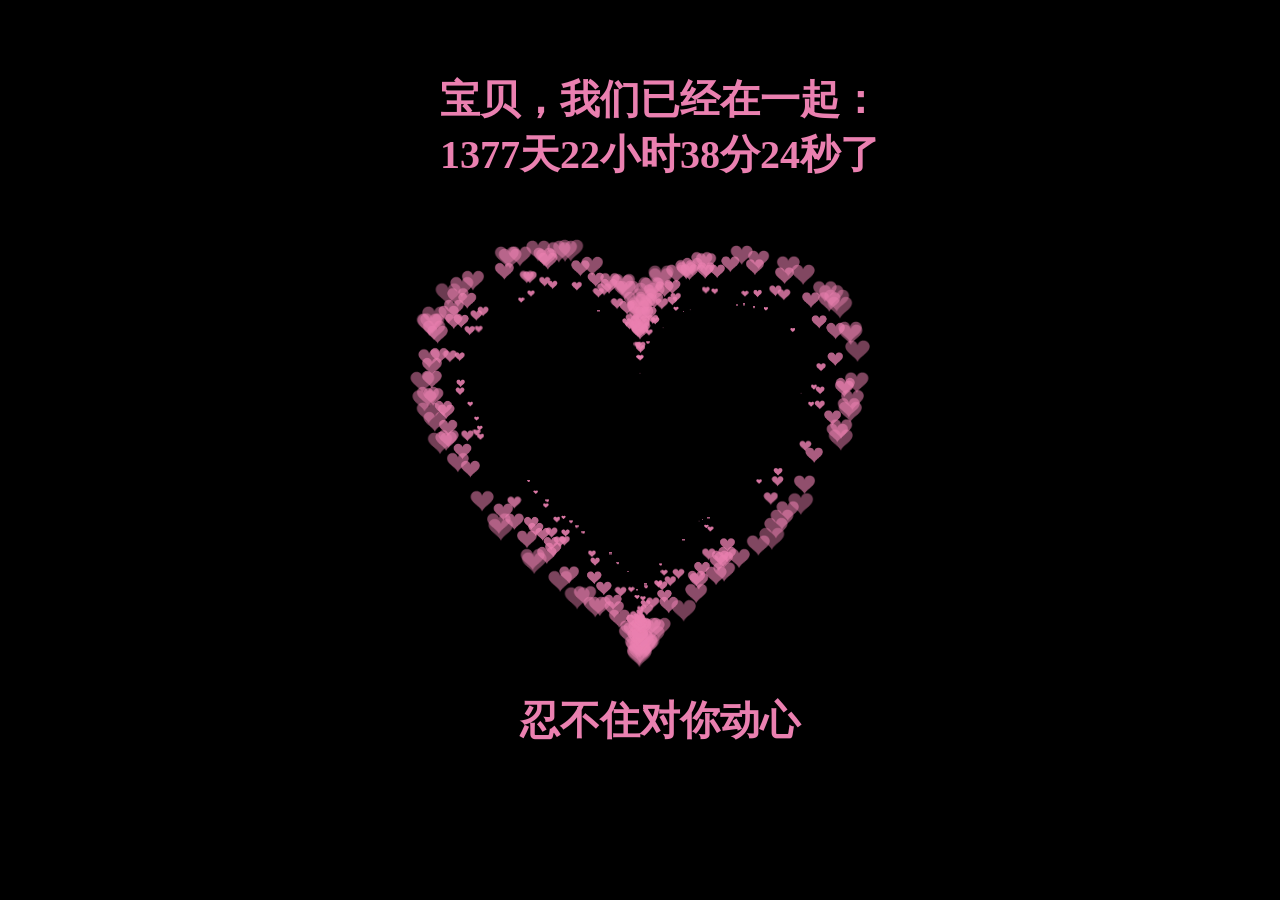
<file: heart.html>
<!doctype html>
<html>
<head>
<meta charset="utf-8">
<title>动态爱心</title>

<style>
html, body {
  height: 100%;
  padding: 0;
  margin: 0;
  background: #000;
overflow:hidden;
}
canvas {
  position: absolute;
  width: 100%;
  height: 100%;
}
            h1{
  position:absolute;
  width: 100%;
top:5%;
  text-align: center;
  font-family: 'Love Ya Like A Sister', cursive;
  font-size: 40px;
  color: #ea80b0;
  padding: 0 20px;
}
</style>
</head>
<body>

<canvas id="pinkboard"></canvas>

<script>
/*
 * Settings
 */
var settings = {
  particles: {
    length:   500, // maximum amount of particles
    duration:   2, // particle duration in sec
    velocity: 100, // particle velocity in pixels/sec
    effect: -0.75, // play with this for a nice effect
    size:      30, // particle size in pixels
  },
};

/*
 * RequestAnimationFrame polyfill by Erik M?ller
 */
(function(){var b=0;var c=["ms","moz","webkit","o"];for(var a=0;a<c.length&&!window.requestAnimationFrame;++a){window.requestAnimationFrame=window[c[a]+"RequestAnimationFrame"];window.cancelAnimationFrame=window[c[a]+"CancelAnimationFrame"]||window[c[a]+"CancelRequestAnimationFrame"]}if(!window.requestAnimationFrame){window.requestAnimationFrame=function(h,e){var d=new Date().getTime();var f=Math.max(0,16-(d-b));var g=window.setTimeout(function(){h(d+f)},f);b=d+f;return g}}if(!window.cancelAnimationFrame){window.cancelAnimationFrame=function(d){clearTimeout(d)}}}());

/*
 * Point class
 */
var Point = (function() {
  function Point(x, y) {
    this.x = (typeof x !== 'undefined') ? x : 0;
    this.y = (typeof y !== 'undefined') ? y : 0;
  }
  Point.prototype.clone = function() {
    return new Point(this.x, this.y);
  };
  Point.prototype.length = function(length) {
    if (typeof length == 'undefined')
      return Math.sqrt(this.x * this.x + this.y * this.y);
    this.normalize();
    this.x *= length;
    this.y *= length;
    return this;
  };
  Point.prototype.normalize = function() {
    var length = this.length();
    this.x /= length;
    this.y /= length;
    return this;
  };
  return Point;
})();

/*
 * Particle class
 */
var Particle = (function() {
  function Particle() {
    this.position = new Point();
    this.velocity = new Point();
    this.acceleration = new Point();
    this.age = 0;
  }
  Particle.prototype.initialize = function(x, y, dx, dy) {
    this.position.x = x;
    this.position.y = y;
    this.velocity.x = dx;
    this.velocity.y = dy;
    this.acceleration.x = dx * settings.particles.effect;
    this.acceleration.y = dy * settings.particles.effect;
    this.age = 0;
  };
  Particle.prototype.update = function(deltaTime) {
    this.position.x += this.velocity.x * deltaTime;
    this.position.y += this.velocity.y * deltaTime;
    this.velocity.x += this.acceleration.x * deltaTime;
    this.velocity.y += this.acceleration.y * deltaTime;
    this.age += deltaTime;
  };
  Particle.prototype.draw = function(context, image) {
    function ease(t) {
      return (--t) * t * t + 1;
    }
    var size = image.width * ease(this.age / settings.particles.duration);
    context.globalAlpha = 1 - this.age / settings.particles.duration;
    context.drawImage(image, this.position.x - size / 2, this.position.y - size / 2, size, size);
  };
  return Particle;
})();

/*
 * ParticlePool class
 */
var ParticlePool = (function() {
  var particles,
      firstActive = 0,
      firstFree   = 0,
      duration    = settings.particles.duration;

  function ParticlePool(length) {
    // create and populate particle pool
    particles = new Array(length);
    for (var i = 0; i < particles.length; i++)
      particles[i] = new Particle();
  }
  ParticlePool.prototype.add = function(x, y, dx, dy) {
    particles[firstFree].initialize(x, y, dx, dy);

    // handle circular queue
    firstFree++;
    if (firstFree   == particles.length) firstFree   = 0;
    if (firstActive == firstFree       ) firstActive++;
    if (firstActive == particles.length) firstActive = 0;
  };
  ParticlePool.prototype.update = function(deltaTime) {
    var i;

    // update active particles
    if (firstActive < firstFree) {
      for (i = firstActive; i < firstFree; i++)
        particles[i].update(deltaTime);
    }
    if (firstFree < firstActive) {
      for (i = firstActive; i < particles.length; i++)
        particles[i].update(deltaTime);
      for (i = 0; i < firstFree; i++)
        particles[i].update(deltaTime);
    }

    // remove inactive particles
    while (particles[firstActive].age >= duration && firstActive != firstFree) {
      firstActive++;
      if (firstActive == particles.length) firstActive = 0;
    }


  };
  ParticlePool.prototype.draw = function(context, image) {
    // draw active particles
    if (firstActive < firstFree) {
      for (i = firstActive; i < firstFree; i++)
        particles[i].draw(context, image);
    }
    if (firstFree < firstActive) {
      for (i = firstActive; i < particles.length; i++)
        particles[i].draw(context, image);
      for (i = 0; i < firstFree; i++)
        particles[i].draw(context, image);
    }
  };
  return ParticlePool;
})();

/*
 * Putting it all together
 */
(function(canvas) {
  var context = canvas.getContext('2d'),
      particles = new ParticlePool(settings.particles.length),
      particleRate = settings.particles.length / settings.particles.duration, // particles/sec
      time;

  // get point on heart with -PI <= t <= PI
  function pointOnHeart(t) {
    return new Point(
      160 * Math.pow(Math.sin(t), 3),
      130 * Math.cos(t) - 50 * Math.cos(2 * t) - 20 * Math.cos(3 * t) - 10 * Math.cos(4 * t) + 25
    );
  }

  // creating the particle image using a dummy canvas
  var image = (function() {
    var canvas  = document.createElement('canvas'),
        context = canvas.getContext('2d');
    canvas.width  = settings.particles.size;
    canvas.height = settings.particles.size;
    // helper function to create the path
    function to(t) {
      var point = pointOnHeart(t);
      point.x = settings.particles.size / 2 + point.x * settings.particles.size / 350;
      point.y = settings.particles.size / 2 - point.y * settings.particles.size / 350;
      return point;
    }
    // create the path
    context.beginPath();
    var t = -Math.PI;
    var point = to(t);
    context.moveTo(point.x, point.y);
    while (t < Math.PI) {
      t += 0.01; // baby steps!
      point = to(t);
      context.lineTo(point.x, point.y);
    }
    context.closePath();
    // create the fill
    context.fillStyle = '#ea80b0';
    context.fill();
    // create the image
    var image = new Image();
    image.src = canvas.toDataURL();
    return image;
  })();

  // render that thing!
  function render() {
    // next animation frame
    requestAnimationFrame(render);

    // update time
    var newTime   = new Date().getTime() / 1000,
        deltaTime = newTime - (time || newTime);
    time = newTime;

    // clear canvas
    context.clearRect(0, 0, canvas.width, canvas.height);

    // create new particles
    var amount = particleRate * deltaTime;
    for (var i = 0; i < amount; i++) {
      var pos = pointOnHeart(Math.PI - 2 * Math.PI * Math.random());
      var dir = pos.clone().length(settings.particles.velocity);
      particles.add(canvas.width / 2 + pos.x, canvas.height / 2 - pos.y, dir.x, -dir.y);
    }

    // update and draw particles
    particles.update(deltaTime);
    particles.draw(context, image);
  }

  // handle (re-)sizing of the canvas
  function onResize() {
    canvas.width  = canvas.clientWidth;
    canvas.height = canvas.clientHeight;
  }
  window.onresize = onResize;

  // delay rendering bootstrap
  setTimeout(function() {
    onResize();
    render();
  }, 10);
})(document.getElementById('pinkboard'));</script>
<h1 id="h1"></h1>
<b style="  position:absolute;
  width: 50%;
top:80%;
left:25%;
  text-align: center;
  transform:translateY(-50%);
  font-family: 'Love Ya Like A Sister', cursive;
  font-size: 40px;
  color: #ea80b0;
  padding: 0 20px;">忍不住对你动心</b>

<script>
window.onload=function starttime(){
setInterval(function() {
				time();
			}, 1000);
}
    function time() {
        var nowtime = new Date().getTime(); // 现在时间转换为时间戳
        var futruetime =  new Date('2023/2/26').getTime(); // 未来时间转换为时间戳
        var msec = nowtime-futruetime; // 毫秒 未来时间-现在时间
        var time = (msec/1000);  // 毫秒/1000
        var day = parseInt(time/86400); // 天  24*60*60*1000
        var hour = parseInt(time/3600)-24*day;    // 小时 60*60 总小时数-过去的小时数=现在的小时数
        var minute = parseInt(time%3600/60); // 分 -(day*24) 以60秒为一整份 取余 剩下秒数 秒数/60 就是分钟数
        var second = parseInt(time%60);  // 以60秒为一整份 取余 剩下秒数
        document.getElementById("h1").innerHTML = "宝贝，我们已经在一起：<br>"+day+"天"+hour+"小时"+minute+"分"+second+"秒"+"了";
    }
</script>
</body>
</html>
</file>
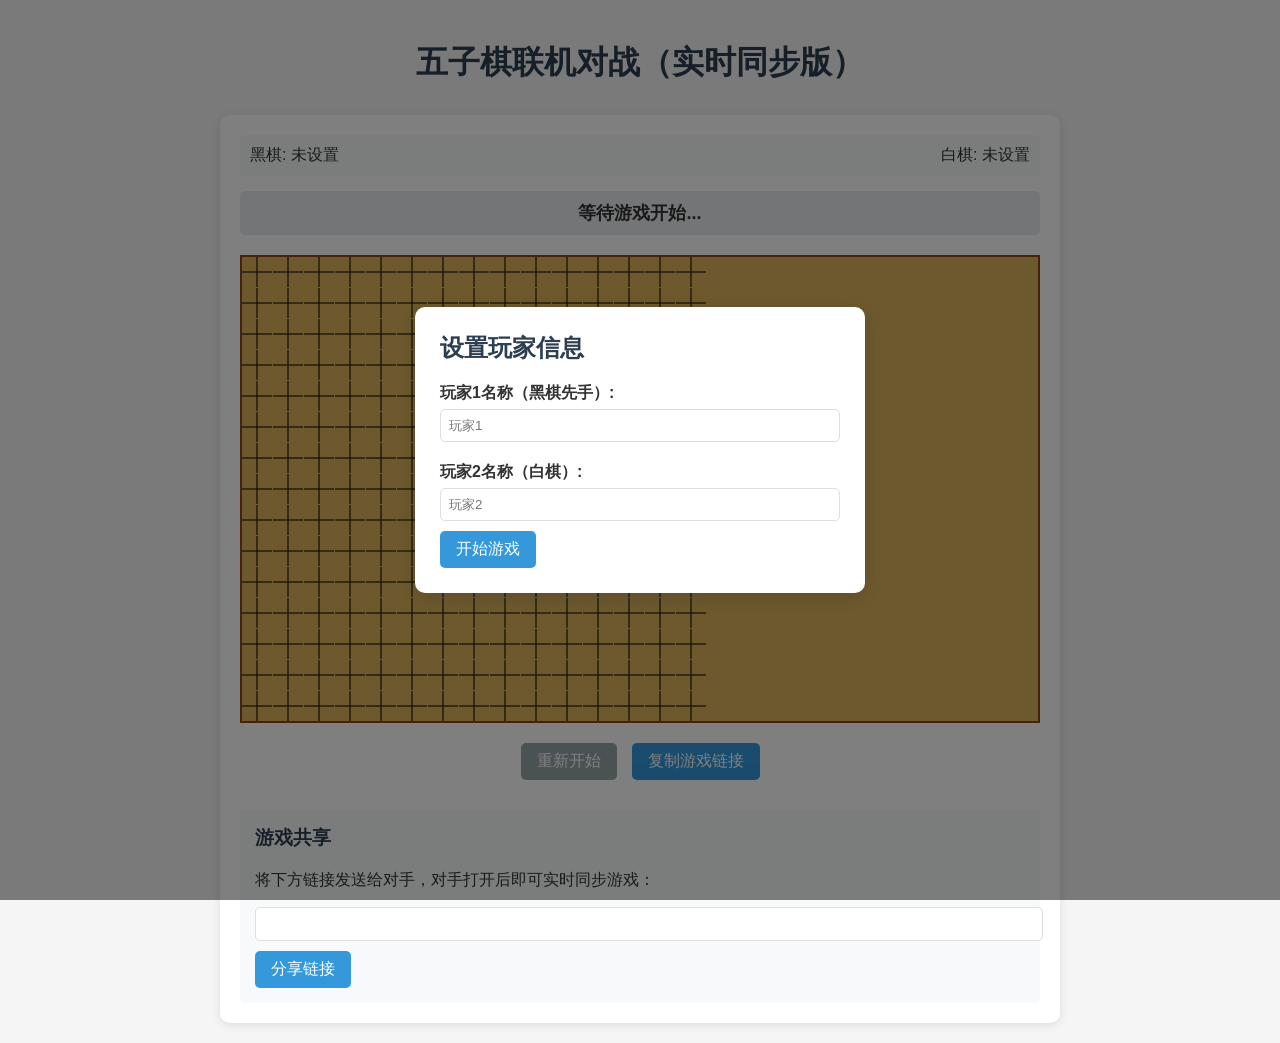
<file: index1.html>
<!DOCTYPE html>
<html lang="zh-CN">
<head>
    <meta charset="UTF-8">
    <meta name="viewport" content="width=device-width, initial-scale=1.0">
    <title>五子棋联机对战（实时同步版）</title>
    <style>
        body {
            font-family: 'Arial', sans-serif;
            display: flex;
            flex-direction: column;
            align-items: center;
            background-color: #f5f5f5;
            margin: 0;
            padding: 20px;
            color: #333;
        }

        .container {
            width: 100%;
            max-width: 800px;
            background-color: white;
            border-radius: 10px;
            box-shadow: 0 2px 10px rgba(0, 0, 0, 0.1);
            padding: 20px;
            margin-top: 20px;
        }

        h1 {
            color: #2c3e50;
            margin-bottom: 10px;
        }

        .player-info {
            display: flex;
            justify-content: space-between;
            margin-bottom: 15px;
            padding: 10px;
            background-color: #f8f9fa;
            border-radius: 5px;
        }

        #status {
            font-size: 18px;
            font-weight: bold;
            margin: 15px 0;
            padding: 10px;
            background-color: #e9ecef;
            border-radius: 5px;
            text-align: center;
        }

        #board {
            background-color: #dcb35c;
            display: grid;
            grid-template-columns: repeat(15, 30px);
            grid-template-rows: repeat(15, 30px);
            gap: 1px;
            margin: 20px auto;
            border: 2px solid #8b4513;
        }

        .cell {
            width: 30px;
            height: 30px;
            background-color: rgba(220, 179, 92, 0.7);
            position: relative;
            cursor: pointer;
        }

        .cell:hover {
            background-color: rgba(220, 179, 92, 0.9);
        }

        .cell::before, .cell::after {
            content: '';
            position: absolute;
            background-color: #000;
        }

        .cell::before {
            width: 100%;
            height: 1px;
            top: 50%;
            left: 0;
            transform: translateY(-50%);
        }

        .cell::after {
            width: 1px;
            height: 100%;
            left: 50%;
            top: 0;
            transform: translateX(-50%);
        }

        .stone {
            position: absolute;
            width: 26px;
            height: 26px;
            border-radius: 50%;
            top: 2px;
            left: 2px;
            z-index: 1;
            box-shadow: 1px 1px 3px rgba(0, 0, 0, 0.5);
        }

        .black {
            background-color: #000;
        }

        .white {
            background-color: #fff;
        }

        .game-controls {
            display: flex;
            justify-content: center;
            gap: 15px;
            margin: 20px 0;
        }

        button {
            padding: 8px 16px;
            border: none;
            border-radius: 5px;
            background-color: #3498db;
            color: white;
            cursor: pointer;
            font-size: 16px;
            transition: background-color 0.3s;
        }

        button:hover {
            background-color: #2980b9;
        }

        button:disabled {
            background-color: #95a5a6;
            cursor: not-allowed;
        }

        #share-section {
            margin-top: 30px;
            padding: 15px;
            background-color: #f8f9fa;
            border-radius: 5px;
        }

        #share-section h3 {
            margin-top: 0;
            color: #2c3e50;
        }

        #game-url {
            width: 100%;
            padding: 8px;
            border: 1px solid #ddd;
            border-radius: 5px;
            margin-bottom: 10px;
            font-size: 14px;
        }

        #modal {
            position: fixed;
            top: 0;
            left: 0;
            width: 100%;
            height: 100%;
            background-color: rgba(0, 0, 0, 0.5);
            display: flex;
            justify-content: center;
            align-items: center;
            z-index: 100;
        }

        .modal-content {
            background-color: white;
            padding: 25px;
            border-radius: 10px;
            width: 90%;
            max-width: 400px;
            box-shadow: 0 4px 20px rgba(0, 0, 0, 0.15);
        }

        .modal-content h2 {
            margin-top: 0;
            color: #2c3e50;
        }

        .modal-content label {
            display: block;
            margin: 10px 0 5px;
            font-weight: bold;
        }

        .modal-content input {
            width: 100%;
            padding: 8px;
            border: 1px solid #ddd;
            border-radius: 5px;
            box-sizing: border-box;
            margin-bottom: 10px;
        }

        @media (max-width: 600px) {
            #board {
                grid-template-columns: repeat(15, 20px);
                grid-template-rows: repeat(15, 20px);
            }

            .cell {
                width: 20px;
                height: 20px;
            }

            .stone {
                width: 16px;
                height: 16px;
                top: 2px;
                left: 2px;
            }
        }
    </style>
</head>
<body>
    <h1>五子棋联机对战（实时同步版）</h1>

    <div id="modal">
        <div class="modal-content">
            <h2>设置玩家信息</h2>
            <div>
                <label for="player1-name">玩家1名称（黑棋先手）:</label>
                <input type="text" id="player1-name" placeholder="玩家1" maxlength="20">
            </div>
            <div>
                <label for="player2-name">玩家2名称（白棋）:</label>
                <input type="text" id="player2-name" placeholder="玩家2" maxlength="20">
            </div>
            <button id="start-game">开始游戏</button>
        </div>
    </div>

    <div class="container">
        <div id="game-container">
            <div class="player-info">
                <div id="black-player">黑棋: <span id="black-name">未设置</span></div>
                <div id="white-player">白棋: <span id="white-name">未设置</span></div>
            </div>
            <div id="status">等待游戏开始...</div>
            <div id="board"></div>
            <div class="game-controls">
                <button id="restart-game" disabled>重新开始</button>
                <button id="copy-url">复制游戏链接</button>
            </div>

            <div id="share-section">
                <h3>游戏共享</h3>
                <p>将下方链接发送给对手，对手打开后即可实时同步游戏：</p>
                <input type="text" id="game-url" readonly>
                <button id="share-btn">分享链接</button>
            </div>
        </div>
    </div>

    <script>
        // 游戏状态
        const gameState = {
            gameId: Math.random().toString(36).substring(2, 10), // 随机游戏ID
            player1: '',
            player2: '',
            board: Array(15).fill().map(() => Array(15).fill(null)),
            currentPlayer: 'black',
            gameActive: false,
            myRole: null // 'player1' 或 'player2'
        };

        // DOM 元素
        const elements = {
            modal: document.getElementById('modal'),
            player1Name: document.getElementById('player1-name'),
            player2Name: document.getElementById('player2-name'),
            startGame: document.getElementById('start-game'),
            status: document.getElementById('status'),
            board: document.getElementById('board'),
            blackName: document.getElementById('black-name'),
            whiteName: document.getElementById('white-name'),
            restartGame: document.getElementById('restart-game'),
            copyUrl: document.getElementById('copy-url'),
            gameUrl: document.getElementById('game-url'),
            shareBtn: document.getElementById('share-btn')
        };

        // 初始化棋盘
        function initBoard() {
            elements.board.innerHTML = '';
            for (let row = 0; row < 15; row++) {
                for (let col = 0; col < 15; col++) {
                    const cell = document.createElement('div');
                    cell.className = 'cell';
                    cell.dataset.row = row;
                    cell.dataset.col = col;
                    cell.addEventListener('click', () => handleCellClick(row, col));
                    elements.board.appendChild(cell);
                }
            }
        }

        // 处理格子点击
        function handleCellClick(row, col) {
            if (!gameState.gameActive ||
                gameState.board[row][col] ||
                (gameState.currentPlayer === 'black' && gameState.myRole !== 'player1') ||
                (gameState.currentPlayer === 'white' && gameState.myRole !== 'player2')) {
                return;
            }

            placeStone(row, col, gameState.currentPlayer);
            checkWin(row, col, gameState.currentPlayer);
            saveGameState();
        }

        // 放置棋子
        function placeStone(row, col, color) {
            gameState.board[row][col] = color;
            gameState.currentPlayer = color === 'black' ? 'white' : 'black';

            const cell = document.querySelector(`.cell[data-row="${row}"][data-col="${col}"]`);
            const stone = document.createElement('div');
            stone.className = `stone ${color}`;
            cell.appendChild(stone);

            updateStatus();
        }

        // 检查胜利条件
        function checkWin(row, col, color) {
            const directions = [
                [0, 1], [1, 0], [1, 1], [1, -1]
            ];

            for (const [dx, dy] of directions) {
                let count = 1;
                for (let i = 1; i < 5; i++) {
                    const newRow = row + i * dx;
                    const newCol = col + i * dy;
                    if (newRow < 0 || newRow >= 15 || newCol < 0 || newCol >= 15 || gameState.board[newRow][newCol] !== color) break;
                    count++;
                }
                for (let i = 1; i < 5; i++) {
                    const newRow = row - i * dx;
                    const newCol = col - i * dy;
                    if (newRow < 0 || newRow >= 15 || newCol < 0 || newCol >= 15 || gameState.board[newRow][newCol] !== color) break;
                    count++;
                }

                if (count >= 5) {
                    endGame(`${color === 'black' ? gameState.player1 : gameState.player2} 赢了!`);
                    return;
                }
            }

            if (gameState.board.flat().every(cell => cell !== null)) {
                endGame('平局!');
            }
        }

        // 保存游戏状态到localStorage
        function saveGameState() {
            const state = {
                gameId: gameState.gameId,
                player1: gameState.player1,
                player2: gameState.player2,
                board: gameState.board,
                currentPlayer: gameState.currentPlayer,
                gameActive: gameState.gameActive
            };
            localStorage.setItem('gomoku_game_state', JSON.stringify(state));
            updateURL();
        }

        // 从localStorage加载游戏状态
        function loadGameState() {
            const saved = localStorage.getItem('gomoku_game_state');
            if (!saved) return false;

            const state = JSON.parse(saved);
            if (state.gameId !== gameState.gameId) return false;

            // 恢复游戏状态
            gameState.player1 = state.player1;
            gameState.player2 = state.player2;
            gameState.board = state.board;
            gameState.currentPlayer = state.currentPlayer;
            gameState.gameActive = state.gameActive;

            // 更新UI
            elements.blackName.textContent = gameState.player1;
            elements.whiteName.textContent = gameState.player2;
            renderBoard();
            updateStatus();
            elements.restartGame.disabled = gameState.gameActive;

            return true;
        }

        // 渲染棋盘状态
        function renderBoard() {
            // 清空棋盘
            document.querySelectorAll('.stone').forEach(stone => stone.remove());

            // 重新渲染所有棋子
            for (let row = 0; row < 15; row++) {
                for (let col = 0; col < 15; col++) {
                    if (gameState.board[row][col]) {
                        const cell = document.querySelector(`.cell[data-row="${row}"][data-col="${col}"]`);
                        const stone = document.createElement('div');
                        stone.className = `stone ${gameState.board[row][col]}`;
                        cell.appendChild(stone);
                    }
                }
            }
        }

        // 更新URL参数
        function updateURL() {
            const newUrl = `${window.location.origin}${window.location.pathname}?game=${gameState.gameId}&role=${gameState.myRole}`;
            elements.gameUrl.value = newUrl;
            window.history.pushState({}, '', newUrl);
        }

        // 监听storage事件（实现实时同步）
        window.addEventListener('storage', (event) => {
            if (event.key === 'gomoku_game_state') {
                // 检查是否是当前游戏的更新
                try {
                    const newState = JSON.parse(event.newValue);
                    if (newState.gameId === gameState.gameId) {
                        // 只更新来自对手的移动（防止自己触发的事件循环）
                        if (newState.currentPlayer !== gameState.currentPlayer ||
                            JSON.stringify(newState.board) !== JSON.stringify(gameState.board)) {
                            gameState.board = newState.board;
                            gameState.currentPlayer = newState.currentPlayer;
                            gameState.gameActive = newState.gameActive;
                            renderBoard();
                            updateStatus();
                        }
                    }
                } catch (e) {
                    console.error('解析游戏状态失败:', e);
                }
            }
        });

        // 初始化游戏
        function initGame() {
            const params = new URLSearchParams(window.location.search);
            const gameId = params.get('game');
            const role = params.get('role');

            if (gameId && role) {
                // 加入已有游戏
                gameState.gameId = gameId;
                gameState.myRole = role;

                // 尝试加载游戏状态
                if (loadGameState()) {
                    elements.modal.style.display = 'none';
                } else {
                    alert('游戏不存在或已过期，请创建新游戏');
                    elements.modal.style.display = 'flex';
                }
            } else {
                // 创建新游戏
                elements.modal.style.display = 'flex';
            }
        }

        // 事件监听器
        elements.startGame.addEventListener('click', () => {
            const player1 = elements.player1Name.value.trim();
            const player2 = elements.player2Name.value.trim();

            if (player1.length < 1 || player2.length < 1) {
                alert('请输入玩家名称');
                return;
            }

            gameState.player1 = player1;
            gameState.player2 = player2;
            gameState.myRole = 'player1'; // 创建游戏的人是玩家1
            elements.blackName.textContent = player1;
            elements.whiteName.textContent = player2;

            elements.modal.style.display = 'none';
            resetGame();
        });

        elements.restartGame.addEventListener('click', () => {
            resetGame();
        });

        elements.copyUrl.addEventListener('click', () => {
            elements.gameUrl.select();
            document.execCommand('copy');
            alert('链接已复制到剪贴板');
        });

        elements.shareBtn.addEventListener('click', () => {
            if (navigator.share) {
                navigator.share({
                    title: '五子棋对战邀请',
                    text: `快来和我下五子棋吧！我是${gameState.myRole === 'player1' ? gameState.player1 : gameState.player2}`,
                    url: elements.gameUrl.value
                }).catch(err => {
                    console.log('分享失败:', err);
                });
            } else {
                alert('链接已准备好，请手动发送给对手');
            }
        });

        function resetGame() {
            gameState.board = Array(15).fill().map(() => Array(15).fill(null));
            gameState.currentPlayer = 'black';
            gameState.gameActive = true;
            renderBoard();
            updateStatus();
            elements.restartGame.disabled = true;
            saveGameState();
        }

        function endGame(message) {
            gameState.gameActive = false;
            elements.status.textContent = message;
            elements.restartGame.disabled = false;
            saveGameState();
        }

        function updateStatus() {
            if (!gameState.gameActive) return;
            const currentPlayerName = gameState.currentPlayer === 'black' ? gameState.player1 : gameState.player2;
            elements.status.textContent = `轮到 ${currentPlayerName} (${gameState.currentPlayer === 'black' ? '黑棋' : '白棋'})`;
        }

        // 初始化
        initBoard();
        initGame();
    </script>
</body>
</html>
</file>
